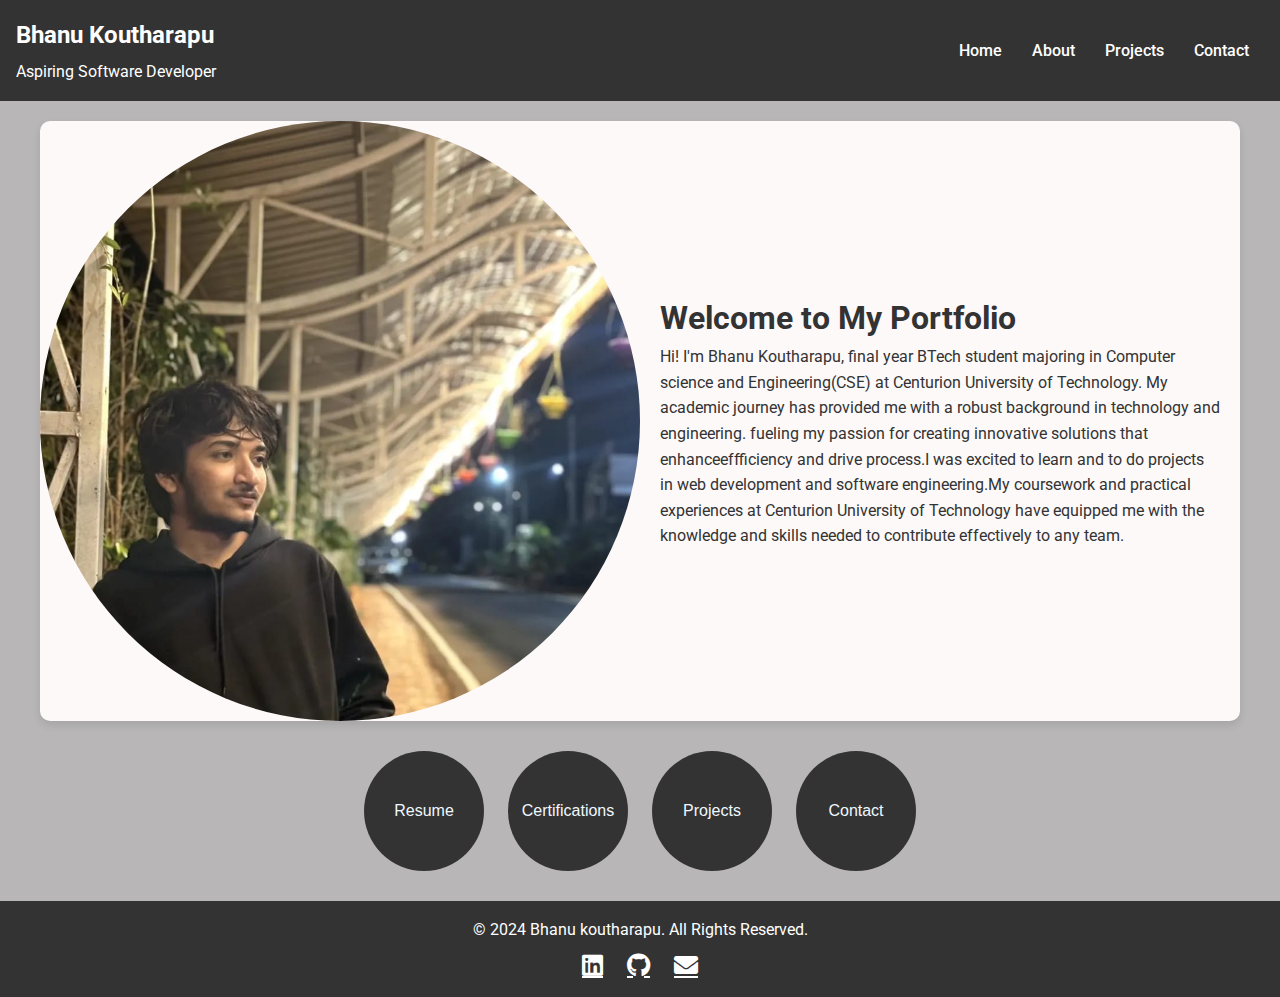
<file: index.html>
<!DOCTYPE html>
<html lang="en">
<head>
    <meta charset="UTF-8">
    <meta name="viewport" content="width=device-width, initial-scale=1.0">
    <title>Bhanu's Portfolio</title>
    <link rel="stylesheet" href="home.css">
    <link href="https://fonts.googleapis.com/css2?family=Roboto:wght@300;400;500;700&display=swap" rel="stylesheet">
    <link rel="stylesheet" href="https://cdnjs.cloudflare.com/ajax/libs/font-awesome/5.15.3/css/all.min.css">
</head>
<body>
    <header class="header">
        <div class="branding">
            <h1>Bhanu Koutharapu</h1>
            <p>Aspiring Software Developer </p>
        </div>
        <nav class="navbar">
            <ul>
                <li><a href="index.html">Home</a></li>
                <li><a href="about.html">About</a></li>
                <li><a href="projects.html">Projects</a></li>
                <li><a href="contact.html">Contact</a></li>
            </ul>
        </nav>
    </header>

    <div class="content">
        <div class="image-text">
            <img src="profile3.jpg" alt="Portfolio Image" class="portfolio-image">
            <div class="text-content">
                <h1>Welcome to My Portfolio</h1>
                <p>Hi! I'm Bhanu Koutharapu, final year BTech student majoring in Computer science and Engineering(CSE) at Centurion University of Technology. My academic journey has provided me with a robust background in technology and engineering. fueling my passion for creating innovative solutions that enhanceeffficiency and drive process.I was excited to learn and to do projects in web development and software engineering.My coursework and practical experiences at Centurion University of Technology have equipped me with the knowledge and skills needed to contribute effectively to any team.</p>
            </div>
        </div>
        <div class="buttons-section">
           <!-- <button href="resume.html" class="btn">Resume</button> -->
           <button class="btn"><a href="resume.html" style ="color: aliceblue; text-decoration: solid;">Resume</a></button> 
            <button class="btn"><a href="certifications.html" style ="color: aliceblue; text-decoration: solid;">Certifications</a></button>
            <button class="btn"><a href="projects.html" style="color: aliceblue; text-decoration: solid;">Projects</a></button>
            <button class="btn"><a href="contact.html" style ="color: aliceblue; text-decoration: seashell;">Contact</a></button>
        </div>
    </div>

    <footer>
        <p>&copy; 2024 Bhanu koutharapu. All Rights Reserved.</p>
        <div class="social-links">
            <a href="https://www.linkedin.com/in/prakash-koutharapu-4509482b9/" target="_blank" class="fab fa-linkedin"></a>
            <a href="https://github.com/prakash2204A" target="_blank" class="fab fa-github"></a>
            <a href="mailto:prakashkoutharapu22@gmail.com" class="fas fa-envelope"></a>
        </div>
    </footer>
</body>
</html>
</file>
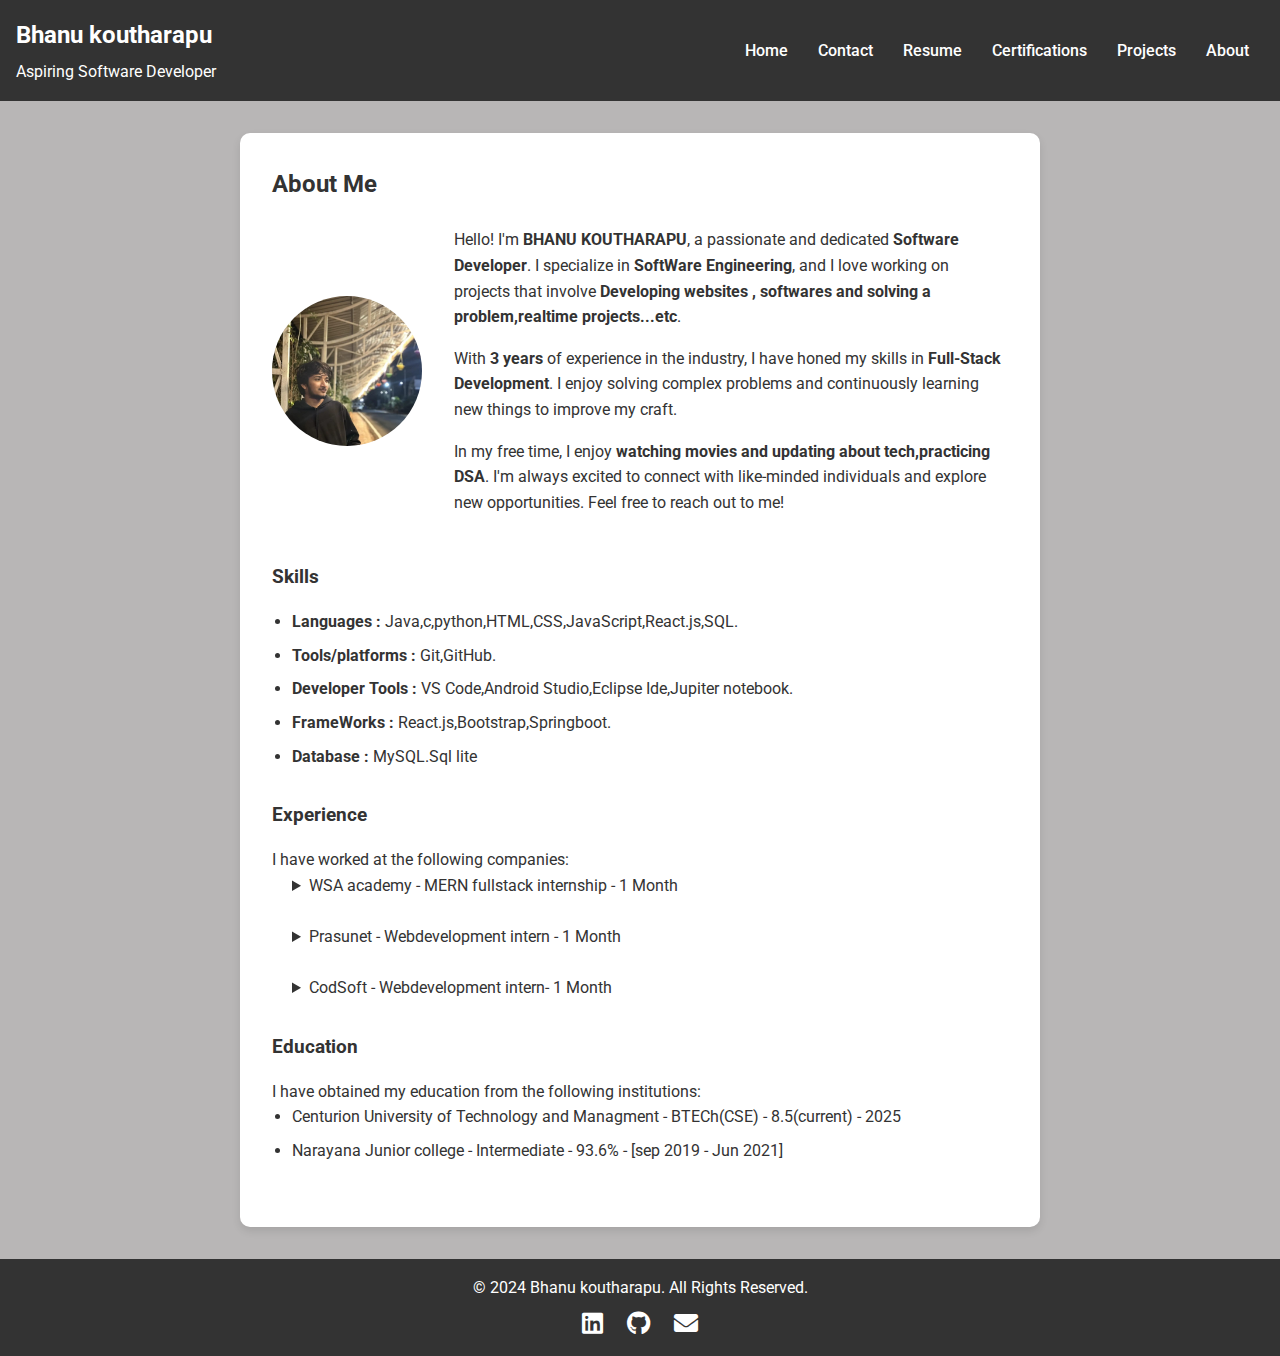
<file: about.html>
<!DOCTYPE html>
<html lang="en">
<head>
    <meta charset="UTF-8">
    <meta name="viewport" content="width=device-width, initial-scale=1.0">
    <title>About Me</title>
    <link rel="stylesheet" href="about.css">
    <link href="https://fonts.googleapis.com/css2?family=Roboto:wght@300;400;500;700&display=swap" rel="stylesheet">
    <link rel="stylesheet" href="https://cdnjs.cloudflare.com/ajax/libs/font-awesome/5.15.3/css/all.min.css">
</head>
<body>
    <header class="header">
        <div class="branding">
            <h1>Bhanu koutharapu</h1>
            <p>Aspiring Software Developer</p>
        </div>
        <nav class="navbar">
            <ul>
                <li><a href="index.html">Home</a></li>
                <li><a href="contact.html">Contact</a></li>
                <li><a href="resume.html">Resume</a></li>
                <li><a href="certifications.html">Certifications</a></li>
                <li><a href="projects.html">Projects</a></li>
                <li><a href="about.html">About</a></li>
            </ul>
        </nav>
    </header>

    <div class="content">
        <h2>About Me</h2>
        <div class="about-section">
            <img src="profile3.jpg" alt="Your Name" class="about-photo">
            <div class="about-text">
                <p>Hello! I'm <strong>BHANU KOUTHARAPU</strong>, a passionate and dedicated <strong>Software Developer</strong>. I specialize in <strong>SoftWare Engineering</strong>, and I love working on projects that involve <strong>Developing websites , softwares and solving a problem,realtime projects...etc</strong>.</p>
                <p>With <strong>3 years</strong> of experience in the industry, I have honed my skills in <strong>Full-Stack Development</strong>. I enjoy solving complex problems and continuously learning new things to improve my craft.</p>
                <p>In my free time, I enjoy <strong>watching movies and updating about tech,practicing DSA</strong>. I'm always excited to connect with like-minded individuals and explore new opportunities. Feel free to reach out to me!</p>
            </div>
        </div>

        <div class="details-section">
            <h3>Skills</h3>
            <ul>
                <li><strong>Languages  :</strong>   Java,c,python,HTML,CSS,JavaScript,React.js,SQL.</li>
                <li><strong>Tools/platforms :</strong>  Git,GitHub.</li>
                <li><Strong>Developer Tools :</Strong> VS Code,Android Studio,Eclipse Ide,Jupiter notebook.</li>
                <li><strong>FrameWorks :</strong> React.js,Bootstrap,Springboot.</li>
                <li><strong>Database : </strong> MySQL.Sql lite</li>
            </ul>

            <h3>Experience</h3>
            <p>I have worked at the following companies:</p>
            <ul>
                <details>
                    <summary>
                        WSA academy - MERN fullstack internship - 1 Month
                    </summary>
                    <br>
                    <P>Lorem ipsum dolor sit amet, consectetur adipisicing elit. Blanditiis accusamus laudantium eligendi neque, architecto facilis numquam necessitatibus quod deserunt? Alias, autem saepe sint eaque expedita odit earum eos odio minus?</P>
                </details>
                <br>
                <details>
                    <br>
                    <summary>Prasunet - Webdevelopment intern - 1 Month</summary>
                    <p>Lorem ipsum dolor sit amet consectetur adipisicing elit. Animi, facere hic. Ducimus perferendis laborum dolore ullam saepe deleniti. Enim asperiores ipsum dolorem sunt error! Iusto sit quas minima quia deleniti.</p>
                </details>
                <br>
                <details>
                    <br>
                    <summary>
                        CodSoft - Webdevelopment intern- 1 Month
                    </summary>
                    <p>Lorem ipsum dolor sit, amet consectetur adipisicing elit. Ipsum maiores officiis soluta delectus mollitia reprehenderit, at cum laudantium obcaecati amet! Deserunt ullam quam veritatis nisi corporis distinctio totam! Est, at?</p>
                </details>
                
            </ul>

            <h3>Education</h3>
            <p>I have obtained my education from the following institutions:</p>
            <ul>
                <li>Centurion University of Technology and Managment - BTECh(CSE) - 8.5(current) - 2025</li>
                <li>Narayana Junior college - Intermediate - 93.6% - [sep 2019 - Jun 2021]</li>
            </ul>
        </div>
    </div>

    <footer>
        <p>&copy; 2024 Bhanu koutharapu. All Rights Reserved.</p>
        <div class="social-links">
            <a href="https://www.linkedin.com/in/prakash-koutharapu-4509482b9/" target="_blank" class="fab fa-linkedin"></a>
            <a href="https://github.com/prakash2204A" target="_blank" class="fab fa-github"></a>
            <a href="mailto:prakashkoutharapu22@gmail.com" class="fas fa-envelope"></a>
        </div>
    </footer>
</body>
</html>
</file>
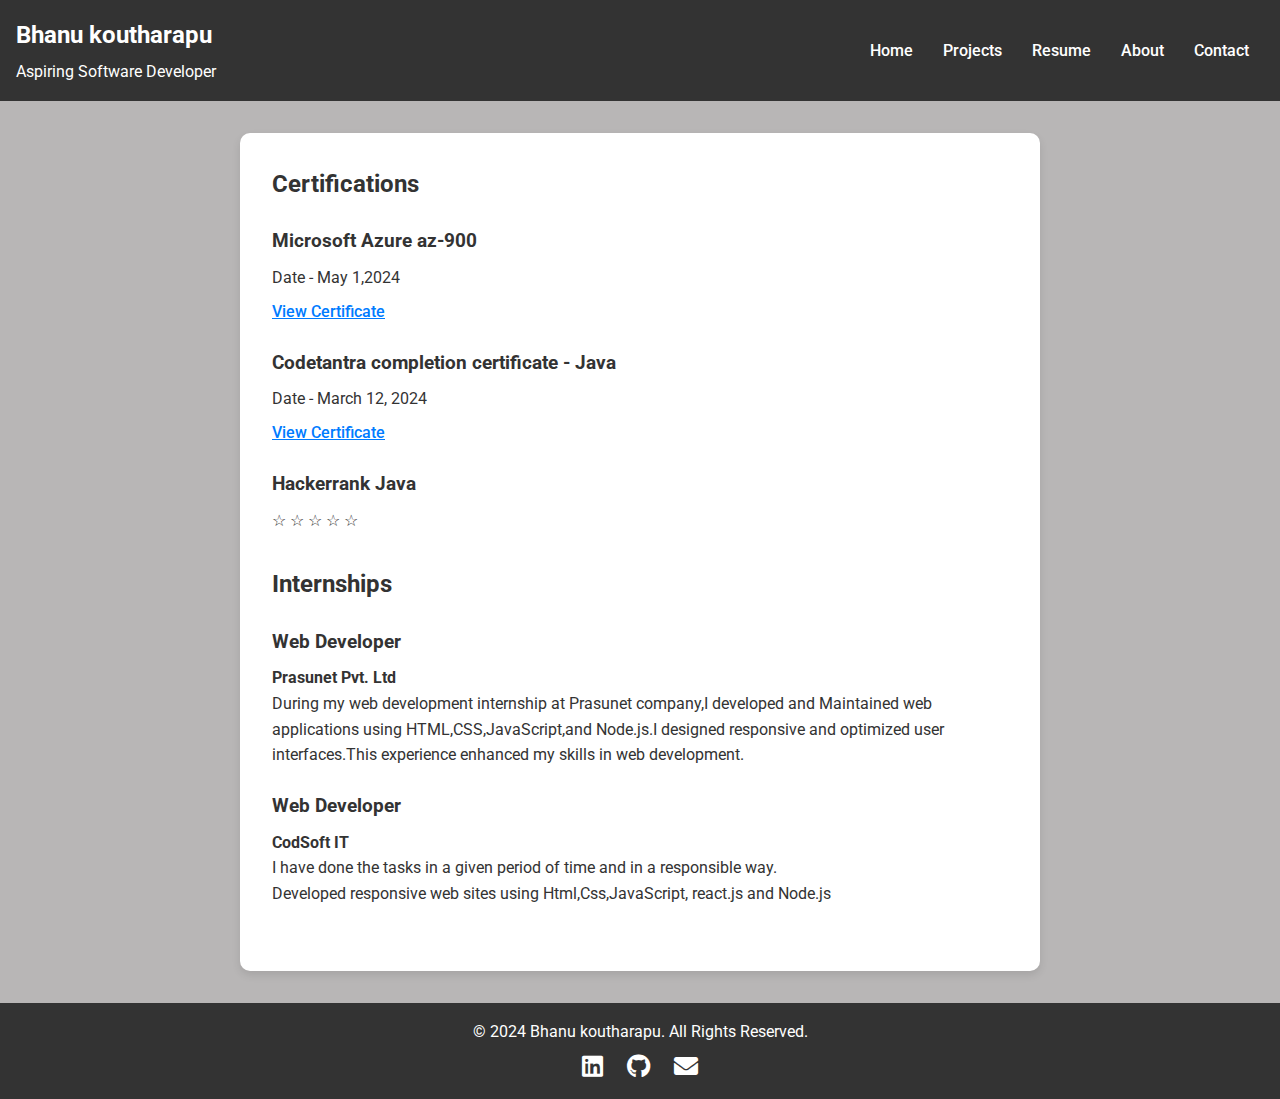
<file: certifications.html>
<!DOCTYPE html>
<html lang="en">
<head>
    <meta charset="UTF-8">
    <meta name="viewport" content="width=device-width, initial-scale=1.0">
    <title>Certifications and Experience</title>
    <link rel="stylesheet" href="certifications.css">
    <link href="https://fonts.googleapis.com/css2?family=Roboto:wght@300;400;500;700&display=swap" rel="stylesheet">
    <link rel="stylesheet" href="https://cdnjs.cloudflare.com/ajax/libs/font-awesome/5.15.3/css/all.min.css">
</head>
<body>
    <header class="header">
        <div class="branding">
            <h1>Bhanu koutharapu</h1>
            <p>Aspiring Software Developer</p>
        </div>
        <nav class="navbar">
            <ul>
                <li><a href="index.html">Home</a></li>
                <li><a href="projects.html">Projects</a></li>
                <li><a href="resume.html">Resume</a></li>
                <li><a href="about.html">About</a></li>
                <li><a href="contact.html">Contact</a></li>
            </ul>
        </nav>
    </header>

    <div class="content">
        <h2>Certifications</h2>
        <div class="certifications">
            <div class="certification">
                <h3>Microsoft Azure az-900 </h3>
                <p>Date - May 1,2024</p>
                <a href="microsoftazure.pdf" target="_blank" class="document-link">View Certificate</a>
            </div>
            <div class="certification">
                <h3>Codetantra completion certificate - Java</h3>
                <p>Date - March 12, 2024</p>
                <a href="codetantra.pdf" target="_blank" class="document-link">View Certificate</a>
            </div>
            <div class="certification">
                <h3>Hackerrank Java</h3>
                <p>&#9734 &#9734 &#9734 &#9734 &#9734</p>
            
            </div>
            <!-- Add more certifications as needed -->
        </div>

        <h2>Internships</h2>
        <div class="experience">
            <div class="job">
                <h3>Web Developer </h3>
                <p Style="font-weight: bold;">Prasunet Pvt. Ltd</p>
                <p>During my web development internship at Prasunet company,I developed and Maintained web applications using HTML,CSS,JavaScript,and Node.js.I designed responsive and optimized user interfaces.This experience enhanced my skills in web development.</p>
            </div>
            <div class="job">
                <h3>Web Developer</h3>
                <p style ="font-weight: bold;">CodSoft IT </p>
                <p>I have done the tasks in a given period of time and in a responsible way.</p>
                <p>Developed responsive web sites using Html,Css,JavaScript, react.js and Node.js</p>
            </div>
            <!-- Add more job experiences as needed -->
        </div>
    </div>

    <footer>
        <p>&copy; 2024 Bhanu koutharapu. All Rights Reserved.</p>
        <div class="social-links">
            <a href="https://www.linkedin.com/in/prakash-koutharapu-4509482b9/" target="_blank" class="fab fa-linkedin"></a>
            <a href="https://github.com/prakash2204A" target="_blank" class="fab fa-github"></a>
            <a href="mailto:prakashkoutharapu22@gmail.com" class="fas fa-envelope"></a>
        </div>
    </footer>
</body>
</html>
</file>
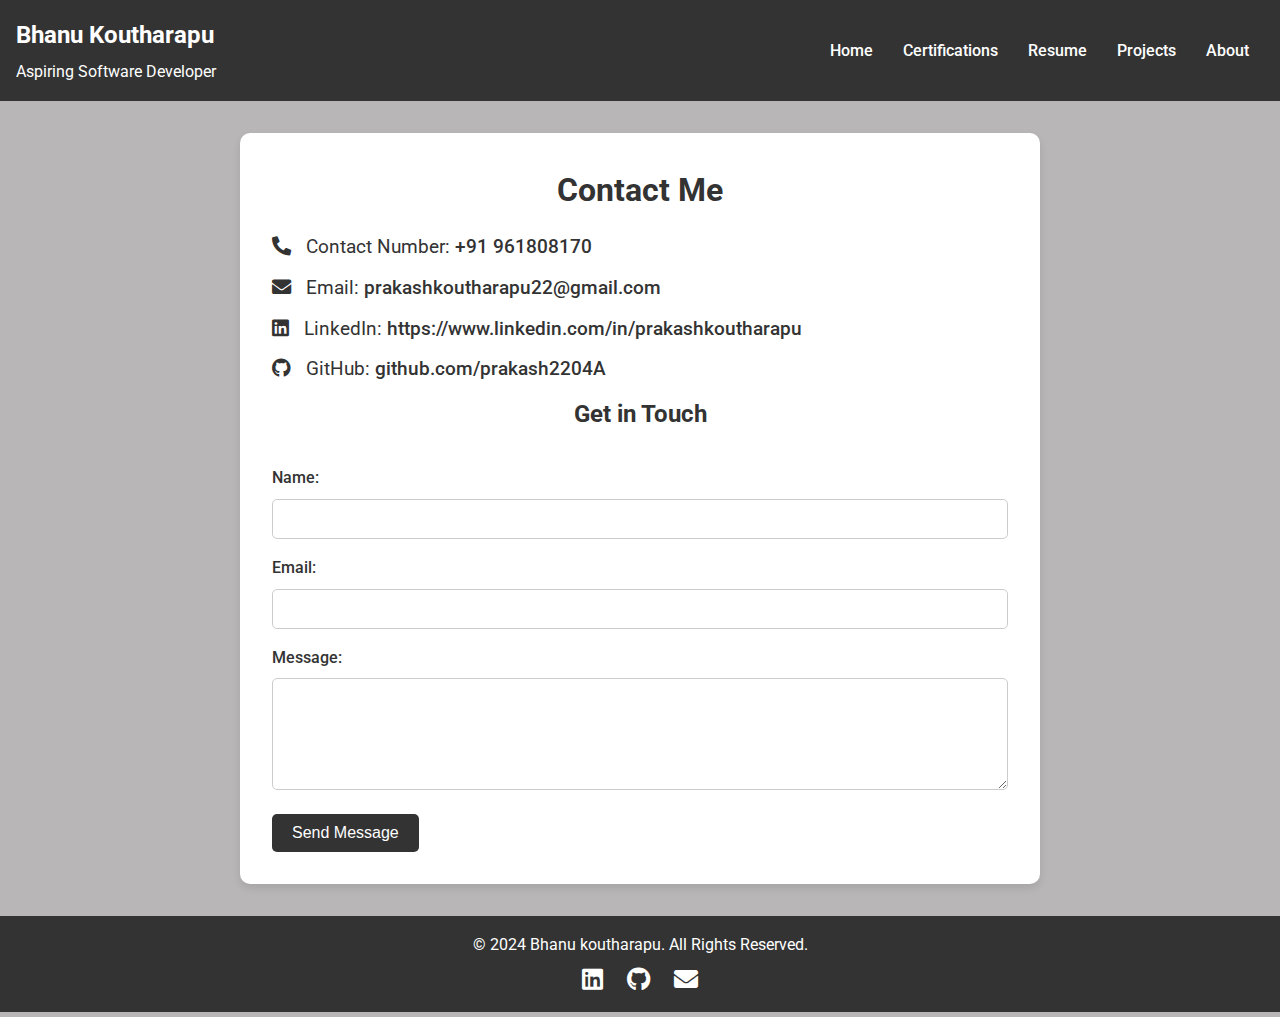
<file: contact.html>
<!DOCTYPE html>
<html lang="en">
<head>
    <meta charset="UTF-8">
    <meta name="viewport" content="width=device-width, initial-scale=1.0">
    <title>Contact</title>
    <link rel="stylesheet" href="contact.css">
    <link href="https://fonts.googleapis.com/css2?family=Roboto:wght@300;400;500;700&display=swap" rel="stylesheet">
    <link rel="stylesheet" href="https://cdnjs.cloudflare.com/ajax/libs/font-awesome/5.15.3/css/all.min.css">
</head>
<body>
    <header class="header">
        <div class="branding">
            <h1>Bhanu Koutharapu</h1>
            <p>Aspiring Software Developer </p>
        </div>
        <nav class="navbar">
            <ul>
                <li><a href="index.html">Home</a></li>
                <li><a href="certifications.html">Certifications</a></li>
                <li><a href="resume.html">Resume</a></li>
                <li><a href="projects.html">Projects</a></li>
                <li><a href="about.html">About</a></li>
            </ul>
        </nav>
    </header>

    <div class="contact-content">
        <h1>Contact Me</h1>
        <div class="contact-info">
            <p><i class="fas fa-phone-alt"></i> Contact Number: <a href="tel:+91 9618081710">+91 961808170</a></p>
            <p><i class="fas fa-envelope"></i> Email: <a href="mailto:prakashkoutharapu22@gmail.com">prakashkoutharapu22@gmail.com</a></p>
            <p><i class="fab fa-linkedin"></i> LinkedIn: <a href="https://www.linkedin.com/in/prakash-koutharapu-4509482b9/" target="_blank">https://www.linkedin.com/in/prakashkoutharapu</a></p>
            <p><i class="fab fa-github"></i> GitHub: <a href="https://github.com/prakash2204A" target="_blank">github.com/prakash2204A</a></p>
        </div>

        <h2>Get in Touch</h2>
        <form action="https://formspree.io/f/xqazzqkz" method="post" class="contact-form">
            <div class="form-group">
                <label for="name">Name:</label>
                <input type="text" id="name" name="name" required>
            </div>
            <div class="form-group">
                <label for="email">Email:</label>
                <input type="email" id="email" name="email" required>
            </div>
            <div class="form-group">
                <label for="message">Message:</label>
                <textarea id="message" name="message" rows="5" required></textarea>
            </div>
            <button type="submit" class="btn">Send Message</button>
        </form>
    </div>

    <footer>
        <p>&copy; 2024 Bhanu koutharapu. All Rights Reserved.</p>
        <div class="social-links">
            <a href="https://www.linkedin.com/in/prakash-koutharapu-4509482b9/" target="_blank" class="fab fa-linkedin"></a>
            <a href="https://github.com/prakash2204A" target="_blank" class="fab fa-github"></a>
            <a href="mailto:prakashkoutharapu22@gmail.com" class="fas fa-envelope"></a>
        </div>
    </footer>
    <script>
        function handleSubmit(event) {
            event.preventDefault();
            const form = event.target;
            const formData = new FormData(form);
            fetch(form.action, {
                method: form.method,
                body: formData,
                headers: {
                    'Accept': 'application/json'
                }
            }).then(response => {
                if (response.ok) {
                    window.location.href = 'thank-you.html';
                } else {
                    alert('There was a problem with your submission. Please try again.');
                }
            }).catch(error => {
                console.error('Error:', error);
                alert('There was a problem with your submission. Please try again.');
            });
        }
    </script>

    
</body>
</html>
</file>
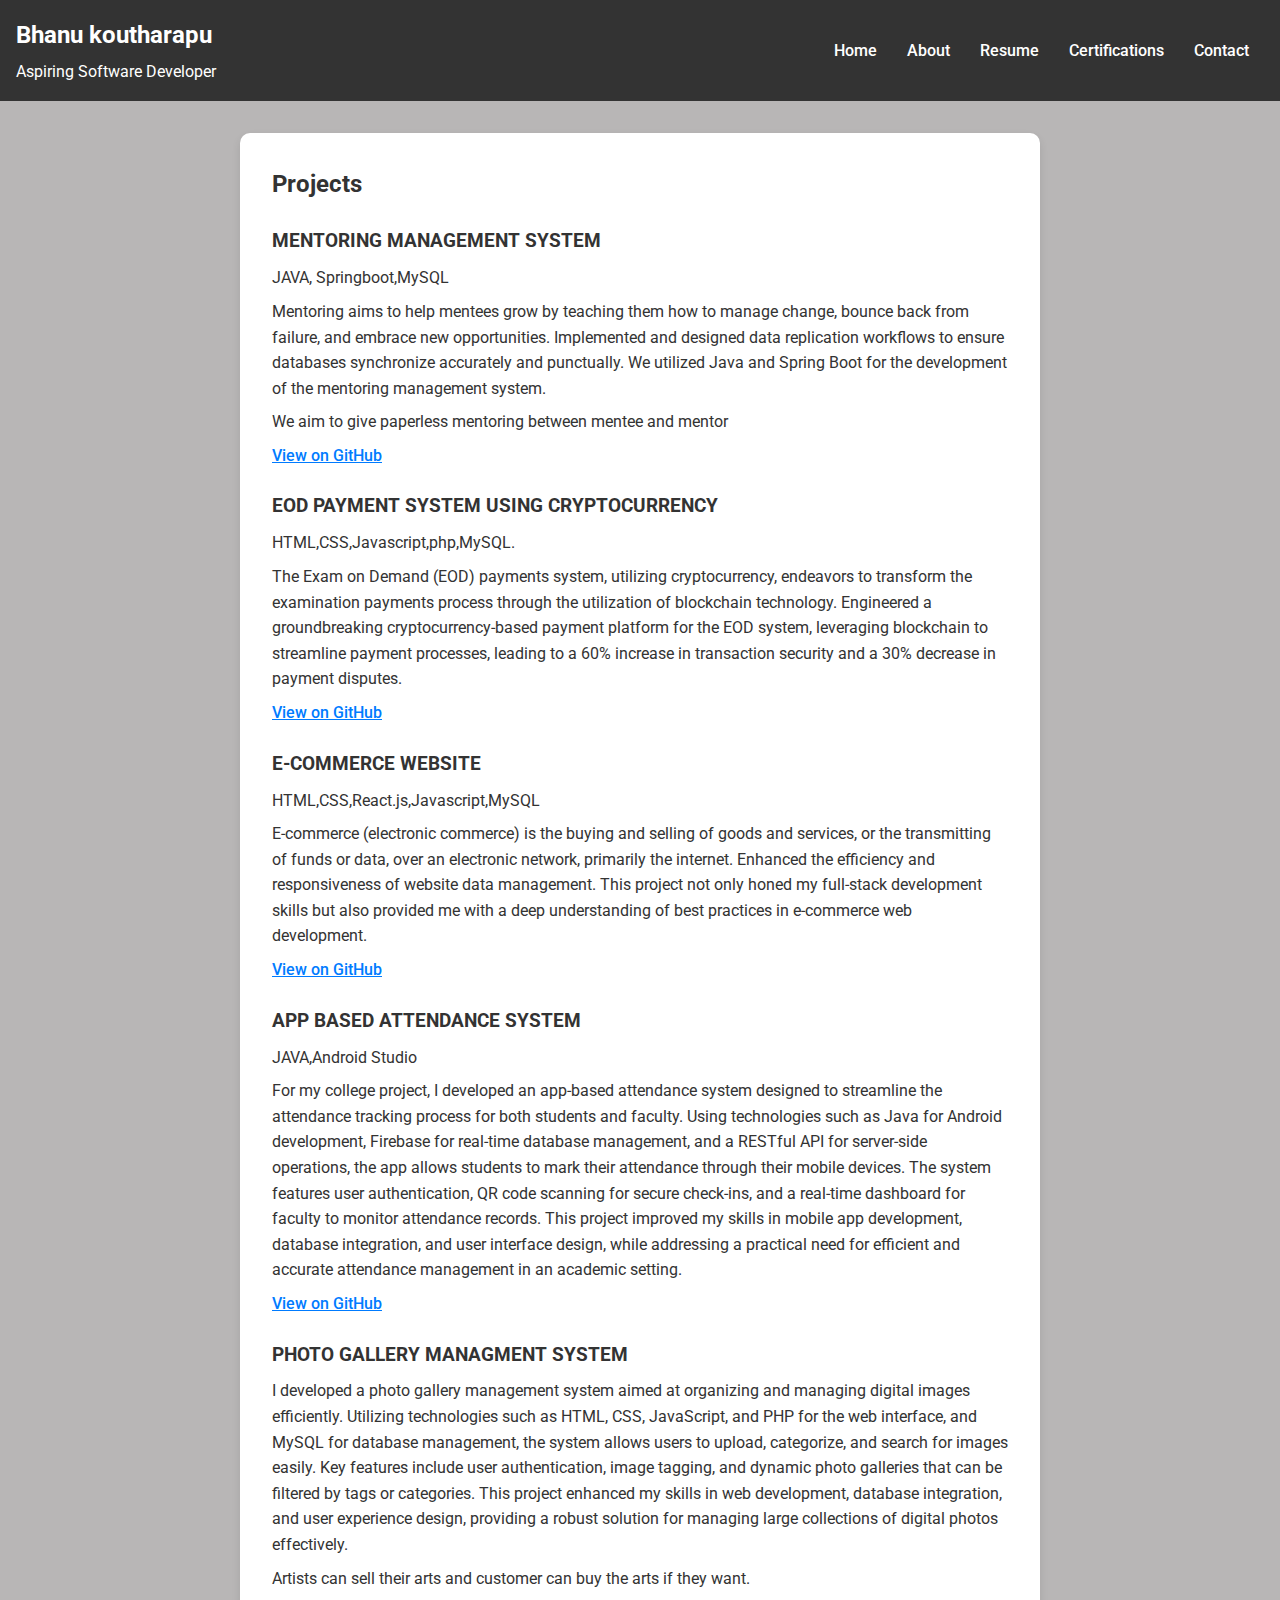
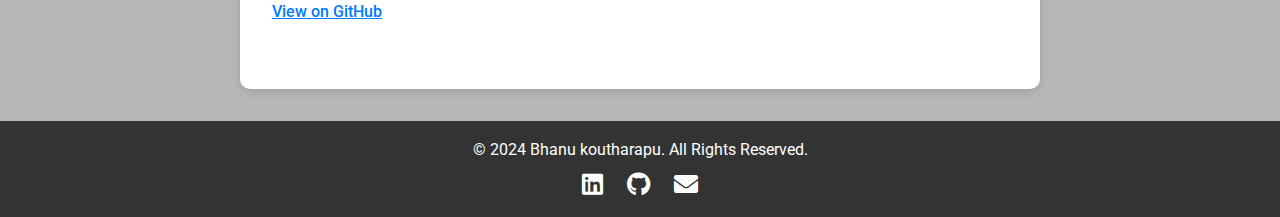
<file: projects.html>
<!DOCTYPE html>
<html lang="en">
<head>
    <meta charset="UTF-8">
    <meta name="viewport" content="width=device-width, initial-scale=1.0">
    <title>Projects</title>
    <link rel="stylesheet" href="projects.css">
    <link href="https://fonts.googleapis.com/css2?family=Roboto:wght@300;400;500;700&display=swap" rel="stylesheet">
    <link rel="stylesheet" href="https://cdnjs.cloudflare.com/ajax/libs/font-awesome/5.15.3/css/all.min.css">
</head>
<body>
    <header class="header">
        <div class="branding">
            <h1>Bhanu koutharapu</h1>
            <p>Aspiring Software Developer</p>
        </div>
        <nav class="navbar">
            <ul>
                <li><a href="index.html">Home</a></li>
                <li><a href="about.html">About</a></li>
                <li><a href="resume.html">Resume</a></li>
                <li><a href="certifications.html">Certifications</a></li>
                <li><a href="contact.html">Contact</a></li>
                
            </ul>
        </nav>
    </header>

    <div class="content">
        <h2>Projects</h2>
        <div class="projects">
            <div class="project">
                <h3>MENTORING MANAGEMENT SYSTEM</h3>
                <P>JAVA, Springboot,MySQL</P>
                <p>Mentoring aims to help mentees grow by teaching them how to manage change, bounce back from failure, and embrace 
                    new opportunities.
                     Implemented and designed data replication workflows to ensure databases synchronize accurately and punctually.
                     We utilized Java and Spring Boot for the development of the mentoring management system.</p>
                     <p>We aim to give paperless mentoring between mentee and mentor</p>
                <a href="https://github.com/prakash2204A/mentoring-managment" target="_blank" class="project-link">View on GitHub</a>
               
            </div>
            <div class="project">
                <h3>EOD PAYMENT SYSTEM USING CRYPTOCURRENCY</h3>
                <P>HTML,CSS,Javascript,php,MySQL.</P>
                <p>The Exam on Demand (EOD) payments system, utilizing cryptocurrency, endeavors to transform the examination payments process 
                    through the utilization of blockchain technology.
                    Engineered a groundbreaking cryptocurrency-based payment platform for the EOD system, leveraging blockchain to streamline 
                    payment processes, leading to a 60% increase in transaction security and a 30% decrease in payment disputes.
                    </p>
                <a href=" https://github.com/prakash2204A/crypto-payment-system" target="_blank" class="project-link">View on GitHub</a>
                
            </div>
            <!-- Add more projects as needed -->
            <div class="project">
                <h3>E-COMMERCE WEBSITE</h3>
                <p>HTML,CSS,React.js,Javascript,MySQL</p>
                <p> E-commerce (electronic commerce) is the buying and selling of goods and services, or the transmitting of funds or data, over 
                    an electronic network, primarily the internet.
                    Enhanced the efficiency and responsiveness of website data management. This project not only honed my full-stack development skills but also provided me with a deep understanding of best practices in e-commerce web development.
                    </p>
                <a href="https://github.com/prakash2204A/awp-project" target="_blank" class="project-link">View on GitHub</a>
                <a href="https://yourprojectdemo.com" target="_blank" class="project-link"></a>
            </div>
            <div class="project">
                <h3>APP BASED ATTENDANCE SYSTEM</h3>
                <p>JAVA,Android Studio</p>
                <p>
                    For my college project, I developed an app-based attendance system designed to streamline the attendance tracking process for both students and faculty. Using technologies such as Java for Android development, Firebase for real-time database management, and a RESTful API for server-side operations, the app allows students to mark their attendance through their mobile devices. The system features user authentication, QR code scanning for secure check-ins, and a real-time dashboard for faculty to monitor attendance records. This project improved my skills in mobile app development, database integration, and user interface design, while addressing a practical need for efficient and accurate attendance management in an academic setting.</p>
                <a href="https://github.com/prakash2204A/app-based-attendence" target="_blank" class="project-link">View on GitHub</a>
                <a href="https://yourprojectdemo.com" target="_blank" class="project-link"></a>
            </div>
            <div class="project">
                <h3>PHOTO GALLERY MANAGMENT SYSTEM</h3>
                <p>I developed a photo gallery management system aimed at organizing and managing digital images efficiently. Utilizing technologies such as HTML, CSS, JavaScript, and PHP for the web interface, and MySQL for database management, the system allows users to upload, categorize, and search for images easily. Key features include user authentication, image tagging, and dynamic photo galleries that can be filtered by tags or categories. This project enhanced my skills in web development, database integration, and user experience design, providing a robust solution for managing large collections of digital photos effectively.
                </p>
                <p>Artists can sell their arts and customer can buy the arts if they want.</p>
                <a href="https://github.com/prakash2204A/photo-gallery-managment" target="_blank" class="project-link">View on GitHub</a>
                <a href="https://yourprojectdemo.com" target="_blank" class="project-link"></a>
            </div>
        </div>
    </div>

    <footer>
        <p>&copy; 2024 Bhanu koutharapu. All Rights Reserved.</p>
        <div class="social-links">
            <a href="https://www.linkedin.com/in/prakash-koutharapu-4509482b9/" target="_blank" class="fab fa-linkedin"></a>
            <a href="https://github.com/prakash2204A" target="_blank" class="fab fa-github"></a>
            <a href="mailto:prakashkoutharapu22@gmail.com" class="fas fa-envelope"></a>
        </div>
    </footer>
</body>
</html>
</file>
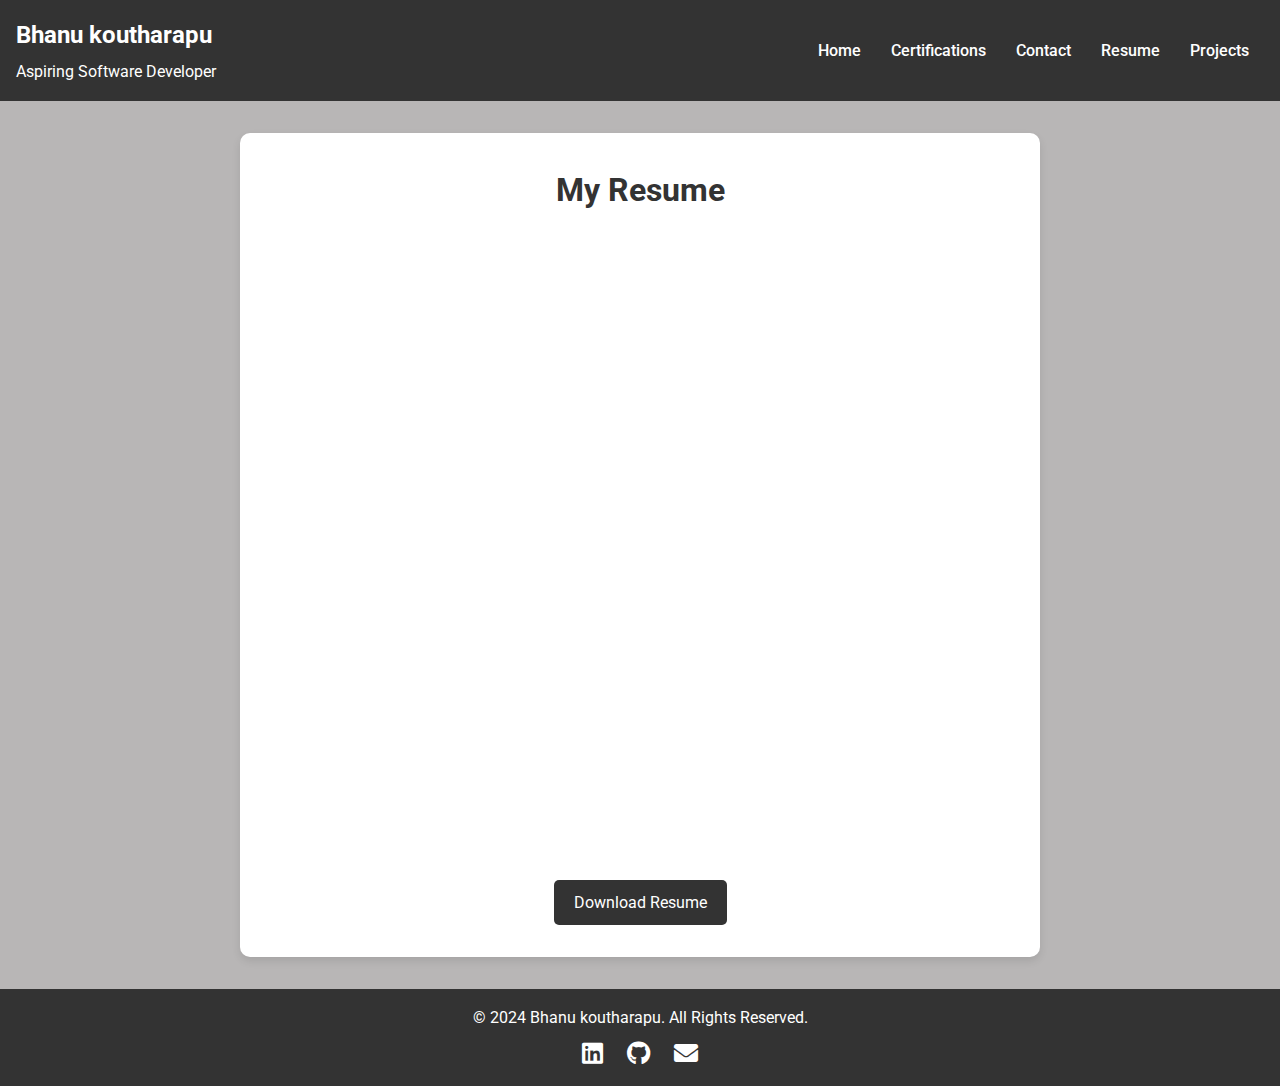
<file: resume.html>
<!DOCTYPE html>
<html lang="en">
<head>
    <meta charset="UTF-8">
    <meta name="viewport" content="width=device-width, initial-scale=1.0">
    <title>Resume</title>
    <link rel="stylesheet" href="resume.css">
    <link href="https://fonts.googleapis.com/css2?family=Roboto:wght@300;400;500;700&display=swap" rel="stylesheet">
    <link rel="stylesheet" href="https://cdnjs.cloudflare.com/ajax/libs/font-awesome/5.15.3/css/all.min.css">
</head>
<body>
    <header class="header">
        <div class="branding">
            <h1>Bhanu koutharapu</h1>
            <p>Aspiring Software Developer</p>
        </div>
        <nav class="navbar">
            <ul>
                <li><a href="index.html">Home</a></li>
                <li><a href="certifications.html">Certifications</a></li>
                <li><a href="contact.html">Contact</a></li>
                <li><a href="resume.html">Resume</a></li>
                <li><a href="projects.html">Projects</a></li>
            </ul>
        </nav>
    </header>

    <div class="resume-content">
        <h1>My Resume</h1>
        <iframe src="resume.pdf" width="100%" height="600px" class="resume-viewer"></iframe>
        <a href="resume.pdf" download="Your_Name_Resume.pdf" class="btn download-btn">Download Resume</a>
    </div>

    <footer>
        <p>&copy; 2024 Bhanu koutharapu. All Rights Reserved.</p>
        <div class="social-links">
            <a href="https://www.linkedin.com/in/prakash-koutharapu-4509482b9/" target="_blank" class="fab fa-linkedin"></a>
            <a href="https://github.com/prakash2204A" target="_blank" class="fab fa-github"></a>
            <a href="mailto:prakashkoutharapu22@gmail.com" class="fas fa-envelope"></a>
        </div>
    </footer>
</body>
</html>
</file>
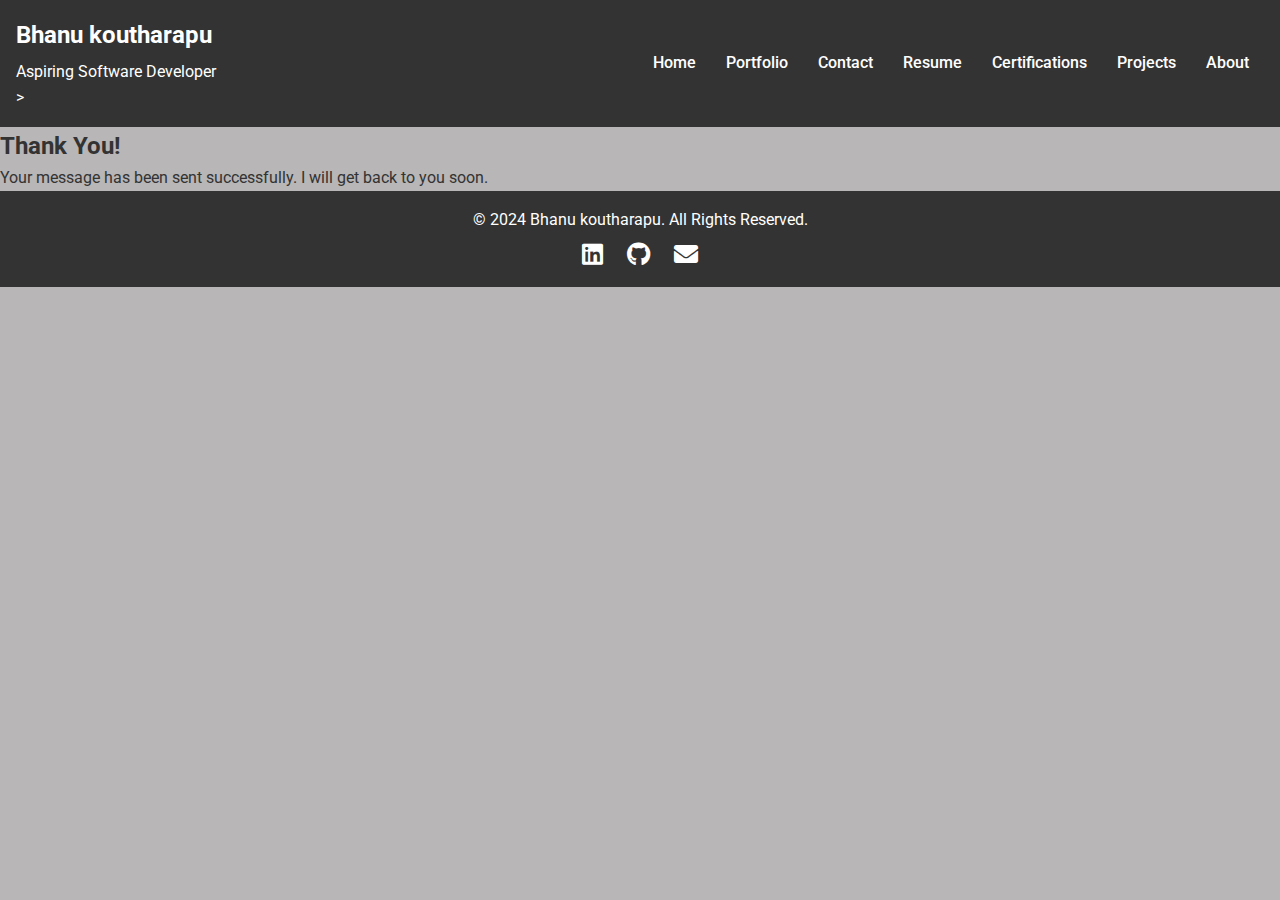
<file: thank-you.html>
<!DOCTYPE html>
<html lang="en">
<head>
    <meta charset="UTF-8">
    <meta name="viewport" content="width=device-width, initial-scale=1.0">
    <title>Thank You</title>
    <link rel="stylesheet" href="contact.css">
    <link href="https://fonts.googleapis.com/css2?family=Roboto:wght@300;400;500;700&display=swap" rel="stylesheet">
    <link rel="stylesheet" href="https://cdnjs.cloudflare.com/ajax/libs/font-awesome/5.15.3/css/all.min.css">
</head>
<body>
    <header class="header">
        <div class="branding">
            <h1>Bhanu koutharapu</h1>
            <p>Aspiring Software Developer</p>>
        </div>
        <nav class="navbar">
            <ul>
                <li><a href="index.html">Home</a></li>
                <li><a href="portfolio.html">Portfolio</a></li>
                <li><a href="contact.html">Contact</a></li>
                <li><a href="resume.html">Resume</a></li>
                <li><a href="certifications.html">Certifications</a></li>
                <li><a href="projects.html">Projects</a></li>
                <li><a href="about.html">About</a></li>
            </ul>
        </nav>
    </header>

    <div class="content">
        <h2>Thank You!</h2>
        <p>Your message has been sent successfully. I will get back to you soon.</p>
    </div>

    <footer>
        <p>&copy; 2024 Bhanu koutharapu. All Rights Reserved.</p>
        <div class="social-links">
            <a href="https://www.linkedin.com/in/prakash-koutharapu-4509482b9/" target="_blank" class="fab fa-linkedin"></a>
            <a href="https://github.com/prakash2204A" target="_blank" class="fab fa-github"></a>
            <a href="mailto:prakashkoutharapu22@gmail.com" class="fas fa-envelope"></a>
    </footer>
</body>
</html>
</file>
<file: home.css>
/* Import Google Fonts */
@import url('https://fonts.googleapis.com/css2?family=Roboto:wght@300;400;500;700&display=swap');

/* Global Styles */
* {
    margin: 0;
    padding: 0;
    box-sizing: border-box;
}

body {
    font-family: 'Roboto', sans-serif;
    line-height: 1.6;
    color: #333;
    background-color: #88858599;
}

/* Header Styles */
.header {
    display: flex;
    align-items: center;
    justify-content: space-between;
    padding: 1rem;
    background-color: #333;
    color: #fff;
}

.branding {
    display: flex;
    flex-direction: column;
    align-items: flex-start;
}

.branding h1 {
    margin-bottom: 5px;
    font-size: 1.5rem;
}

.branding p {
    margin: 0;
    font-size: 1rem;
}

/* Navbar Styles */
.navbar {
    background-color: #333;
}

.navbar ul {
    list-style: none;
    display: flex;
    margin: 0;
}

.navbar ul li {
    margin: 0 15px;
}

.navbar ul li a {
    color: #fff;
    text-decoration: none;
    font-weight: 500;
    transition: color 0.3s;
}

.navbar ul li a:hover {
    color: #efcb86;
}

/* Content Styles */
.content {
    display: flex;
    justify-content: center;
    align-items: center;
    flex-direction: column; /* Adjusted to column for vertical alignment */
    padding: 20px;
}

.image-text {
    display: flex;
    align-items: center;
    max-width: 1200px;
    background-color: #fdf9f9;
    border-radius: 10px;
    box-shadow: 0 4px 8px rgba(0, 0, 0, 0.1);
    overflow: hidden; /* Ensure image doesn't overflow */
}

.portfolio-image {
    width: 50%; /* Adjust image width as needed */
    height: auto;
    object-fit: cover; /* Ensure the image covers the container */
    border-radius: 50%; /* Make the image circular */
}

.text-content {
    flex: 1; /* Take remaining space */
    padding: 20px;
}

/* Buttons Section Styles */
.buttons-section {
    text-align: center;
    margin-top: 20px; /* Adjust top margin to create space */
}

.btn {
    background-color: #333;
    color: #fff;
    border: none;
    width: 120px;
    height: 120px;
    border-radius: 50%;
    margin: 10px;
    font-size: 1rem;
    cursor: pointer;
    transition: background-color 0.3s, transform 0.3s;
}

.btn:hover {
    background-color: #7d7b75;
    
    transform: scale(1.1);
}

/* Footer Styles */
footer {
    background-color: #333;
    color: #fff;
    text-align: center;
    padding: 1rem;
    position: relative;
    bottom: 0;
    width: 100%;
}

.social-links {
    margin-top: 10px;
}

.social-links a {
    color: #fff;
    margin: 0 10px;
    font-size: 1.5rem;
    transition: color 0.3s;
}

.social-links a:hover {
    color: #e5b762;
}

/* Responsive Styles */
@media (max-width: 768px) {
    .header {
        flex-direction: column;
        align-items: center;
        text-align: center;
    }
    
    .navbar ul {
        flex-direction: column;
    }

    .content {
        padding: 10px;
    }
    
    .image-text {
        flex-direction: column;
        text-align: center;
    }

    .portfolio-image {
        width: 100%; /* Full width on smaller screens */
    }

    .buttons-section {
        margin-top: 20px; /* Adjust margin for smaller screens */
    }

    .btn {
        width: 100px;
        height: 100px;
        font-size: 0.9rem;
    }
}

@media (max-width: 480px) {
    .navbar ul li {
        display: block;
        margin: 10px 0;
    }

    .navbar ul li a {
        font-size: 1.2rem;
    }

    .text-content h1 {
        font-size: 1.5rem;
    }

    .text-content p {
        font-size: 1rem;
    }

    .btn {
        width: 80px;
        height: 80px;
        font-size: 0.8rem;
    }
}
</file>
<file: about.css>
/* Import Google Fonts */
@import url('https://fonts.googleapis.com/css2?family=Roboto:wght@300;400;500;700&display=swap');

/* Global Styles */
* {
    margin: 0;
    padding: 0;
    box-sizing: border-box;
}

body {
    font-family: 'Roboto', sans-serif;
    line-height: 1.6;
    color: #333;
    background-color: #88858599;
}

a {
    color: inherit;
    text-decoration: none;
    transition: color 0.3s;
}

a:hover {
    color: #ffa500;
}

/* Header Styles */
.header {
    display: flex;
    align-items: center;
    justify-content: space-between;
    padding: 1rem;
    background-color: #333;
    color: #fff;
}

.branding {
    display: flex;
    flex-direction: column;
    align-items: flex-start;
}

.branding h1 {
    margin-bottom: 5px;
    font-size: 1.5rem;
}

.branding p {
    margin: 0;
    font-size: 1rem;
}

/* Navbar Styles */
.navbar {
    background-color: #333;
}

.navbar ul {
    list-style: none;
    display: flex;
    margin: 0;
}

.navbar ul li {
    margin: 0 15px;
}

.navbar ul li a {
    color: #fff;
    text-decoration: none;
    font-weight: 500;
    transition: color 0.3s;
}

.navbar ul li a:hover {
    color: #ffa500;
}

/* Content Styles */
.content {
    max-width: 800px;
    margin: 2rem auto;
    padding: 2rem;
    background-color: #fff;
    border-radius: 10px;
    box-shadow: 0 4px 8px rgba(0, 0, 0, 0.1);
    text-align: left;
}

.content h2 {
    margin-bottom: 1.5rem;
}

.about-section {
    display: flex;
    flex-wrap: wrap;
    align-items: center;
}

.about-photo {
    width: 150px;
    height: 150px;
    border-radius: 50%;
    margin-right: 2rem;
    margin-bottom: 1rem;
    object-fit: cover;
}

.about-text {
    flex: 1;
}

.about-text p {
    margin-bottom: 1rem;
}

.details-section {
    margin-top: 2rem;
}

.details-section h3 {
    margin-bottom: 1rem;
}

.details-section ul {
    list-style-type: disc;
    padding-left: 20px;
    margin-bottom: 2rem;
}

.details-section ul li {
    margin-bottom: 0.5rem;
}

/* Footer Styles */
footer {
    background-color: #333;
    color: #fff;
    text-align: center;
    padding: 1rem;
    position: relative;
    bottom: 0;
    width: 100%;
}

.social-links {
    margin-top: 10px;
}

.social-links a {
    color: #fff;
    margin: 0 10px;
    font-size: 1.5rem;
    transition: color 0.3s;
}

.social-links a:hover {
    color: #ffa500;
}

/* Responsive Styles */
@media (max-width: 768px) {
    .header {
        flex-direction: column;
        align-items: center;
        text-align: center;
    }
    
    .navbar ul {
        flex-direction: column;
    }

    .content {
        margin: 1rem;
        padding: 1rem;
    }

    .about-section {
        flex-direction: column;
        text-align: center;
    }

    .about-photo {
        margin-right: 0;
        margin-bottom: 1rem;
    }

    .about-text {
        flex: none;
    }

    .details-section {
        text-align: center;
    }
}

@media (max-width: 480px) {
    .navbar ul li {
        display: block;
        margin: 10px 0;
    }

    .navbar ul li a {
        font-size: 1.2rem;
    }
}
</file>
<file: certifications.css>
/* Import Google Fonts */
@import url('https://fonts.googleapis.com/css2?family=Roboto:wght@300;400;500;700&display=swap');

/* Global Styles */
* {
    margin: 0;
    padding: 0;
    box-sizing: border-box;
}

body {
    font-family: 'Roboto', sans-serif;
    line-height: 1.6;
    color: #333;
    background-color: #88858599;
}

a {
    color: inherit;
    text-decoration: none;
    transition: color 0.3s;
}

a:hover {
    color: #ffa500;
}

/* Header Styles */
.header {
    display: flex;
    align-items: center;
    justify-content: space-between;
    padding: 1rem;
    background-color: #333;
    color: #fff;
}

.branding {
    display: flex;
    flex-direction: column;
    align-items: flex-start;
}

.branding h1 {
    margin-bottom: 5px;
    font-size: 1.5rem;
}

.branding p {
    margin: 0;
    font-size: 1rem;
}

/* Navbar Styles */
.navbar {
    background-color: #333;
}

.navbar ul {
    list-style: none;
    display: flex;
    margin: 0;
}

.navbar ul li {
    margin: 0 15px;
}

.navbar ul li a {
    color: #fff;
    text-decoration: none;
    font-weight: 500;
    transition: color 0.3s;
}

.navbar ul li a:hover {
    color: #ffa500;
}

/* Content Styles */
.content {
    max-width: 800px;
    margin: 2rem auto;
    padding: 2rem;
    background-color: #fff;
    border-radius: 10px;
    box-shadow: 0 4px 8px rgba(0, 0, 0, 0.1);
    text-align: left;
}

.content h2 {
    margin-bottom: 1.5rem;
}

.certifications, .experience {
    margin-bottom: 2rem;
}

.certification, .job {
    margin-bottom: 1.5rem;
}

.certification h3, .job h3 {
    margin-bottom: 0.5rem;
}
.document-link {
    color: #007bff;
    text-decoration: underline;
    font-weight: 500;
    margin-top: 0.5rem;
    display: inline-block;
}

.document-link:hover {
    color: #0056b3;
}

/* Footer Styles */
footer {
    background-color: #333;
    color: #fff;
    text-align: center;
    padding: 1rem;
    position: relative;
    bottom: 0;
    width: 100%;
}

.social-links {
    margin-top: 10px;
}

.social-links a {
    color: #fff;
    margin: 0 10px;
    font-size: 1.5rem;
    transition: color 0.3s;
}

.social-links a:hover {
    color: #ffa500;
}

/* Responsive Styles */
@media (max-width: 768px) {
    .header {
        flex-direction: column;
        align-items: center;
        text-align: center;
    }
    
    .navbar ul {
        flex-direction: column;
    }

    .content {
        margin: 1rem;
        padding: 1rem;
    }
}

@media (max-width: 480px) {
    .navbar ul li {
        display: block;
        margin: 10px 0;
    }

    .navbar ul li a {
        font-size: 1.2rem;
    }
}
</file>
<file: contact.css>
/* Import Google Fonts */
@import url('https://fonts.googleapis.com/css2?family=Roboto:wght@300;400;500;700&display=swap');

/* Global Styles */
* {
    margin: 0;
    padding: 0;
    box-sizing: border-box;
}

body {
    font-family: 'Roboto', sans-serif;
    line-height: 1.6;
    color: #333;
    background-color: #88858599;
}

a {
    color: inherit;
    text-decoration: none;
    transition: color 0.3s;
}

a:hover {
    color: #ffa500;
}

/* Header Styles */
.header {
    display: flex;
    align-items: center;
    justify-content: space-between;
    padding: 1rem;
    background-color: #333;
    color: #fff;
}

.branding {
    display: flex;
    flex-direction: column;
    align-items: flex-start;
}

.branding h1 {
    margin-bottom: 5px;
    font-size: 1.5rem;
}

.branding p {
    margin: 0;
    font-size: 1rem;
}

/* Navbar Styles */
.navbar {
    background-color: #333;
}

.navbar ul {
    list-style: none;
    display: flex;
    margin: 0;
}

.navbar ul li {
    margin: 0 15px;
}

.navbar ul li a {
    color: #fff;
    text-decoration: none;
    font-weight: 500;
    transition: color 0.3s;
}

.navbar ul li a:hover {
    color: #ffa500;
}

/* Contact Content Styles */
.contact-content {
    max-width: 800px;
    margin: 2rem auto;
    padding: 2rem;
    background-color: #fff;
    border-radius: 10px;
    box-shadow: 0 4px 8px rgba(0, 0, 0, 0.1);
}

.contact-content h1,
.contact-content h2 {
    text-align: center;
    margin-bottom: 1rem;
}

.contact-info p {
    font-size: 1.2rem;
    margin: 10px 0;
}

.contact-info i {
    margin-right: 10px;
    color: #333;
}

.contact-info a {
    color: #333;
    font-weight: 500;
}

/* Contact Form Styles */
.contact-form {
    margin-top: 2rem;
}

.form-group {
    margin-bottom: 1rem;
}

.form-group label {
    display: block;
    margin-bottom: 0.5rem;
    font-weight: 500;
}

.form-group input,
.form-group textarea {
    width: 100%;
    padding: 10px;
    border: 1px solid #ccc;
    border-radius: 5px;
    font-size: 1rem;
}

.btn {
    display: inline-block;
    background-color: #333;
    color: #fff;
    border: none;
    padding: 10px 20px;
    border-radius: 5px;
    font-size: 1rem;
    cursor: pointer;
    transition: background-color 0.3s, transform 0.3s;
}

.btn:hover {
    background-color: #59de6f;
    color: #333;
    font-weight: bold;
    transform: scale(1.05);
}

/* Footer Styles */
footer {
    background-color: #333;
    color: #fff;
    text-align: center;
    padding: 1rem;
    position: relative;
    bottom: 0;
    width: 100%;
}

.social-links {
    margin-top: 10px;
}

.social-links a {
    color: #fff;
    margin: 0 10px;
    font-size: 1.5rem;
    transition: color 0.3s;
}

.social-links a:hover {
    color: #ffa500;
}

/* Responsive Styles */
@media (max-width: 768px) {
    .header {
        flex-direction: column;
        align-items: center;
        text-align: center;
    }
    
    .navbar ul {
        flex-direction: column;
    }

    .contact-content {
        margin: 1rem;
        padding: 1rem;
    }
}

@media (max-width: 480px) {
    .navbar ul li {
        display: block;
        margin: 10px 0;
    }

    .navbar ul li a {
        font-size: 1.2rem;
    }

    .contact-info p {
        font-size: 1rem;
    }

    .btn {
        font-size: 0.9rem;
    }
}
</file>
<file: projects.css>
/* Import Google Fonts */
@import url('https://fonts.googleapis.com/css2?family=Roboto:wght@300;400;500;700&display=swap');

/* Global Styles */
* {
    margin: 0;
    padding: 0;
    box-sizing: border-box;
}

body {
    font-family: 'Roboto', sans-serif;
    line-height: 1.6;
    color: #333;
    background-color: #88858599;
}

a {
    color: inherit;
    text-decoration: none;
    transition: color 0.3s;
}

a:hover {
    color: #ffa500;
}

/* Header Styles */
.header {
    display: flex;
    align-items: center;
    justify-content: space-between;
    padding: 1rem;
    background-color: #333;
    color: #fff;
}

.branding {
    display: flex;
    flex-direction: column;
    align-items: flex-start;
}

.branding h1 {
    margin-bottom: 5px;
    font-size: 1.5rem;
}

.branding p {
    margin: 0;
    font-size: 1rem;
}

/* Navbar Styles */
.navbar {
    background-color: #333;
}

.navbar ul {
    list-style: none;
    display: flex;
    margin: 0;
}

.navbar ul li {
    margin: 0 15px;
}

.navbar ul li a {
    color: #fff;
    text-decoration: none;
    font-weight: 500;
    transition: color 0.3s;
}

.navbar ul li a:hover {
    color: #ffa500;
}

/* Content Styles */
.content {
    max-width: 800px;
    margin: 2rem auto;
    padding: 2rem;
    background-color: #fff;
    border-radius: 10px;
    box-shadow: 0 4px 8px rgba(0, 0, 0, 0.1);
    text-align: left;
}

.content h2 {
    margin-bottom: 1.5rem;
}

.projects {
    margin-bottom: 2rem;
}

.project {
    margin-bottom: 1.5rem;
}

.project h3 {
    margin-bottom: 0.5rem;
}

.project p {
    margin-bottom: 0.5rem;
}

.project-link {
    color: #007bff;
    text-decoration: underline;
    font-weight: 500;
    margin-right: 10px;
    display: inline-block;
}

.project-link:hover {
    color: #0056b3;
}

/* Footer Styles */
footer {
    background-color: #333;
    color: #fff;
    text-align: center;
    padding: 1rem;
    position: relative;
    bottom: 0;
    width: 100%;
}

.social-links {
    margin-top: 10px;
}

.social-links a {
    color: #fff;
    margin: 0 10px;
    font-size: 1.5rem;
    transition: color 0.3s;
}

.social-links a:hover {
    color: #ffa500;
}

/* Responsive Styles */
@media (max-width: 768px) {
    .header {
        flex-direction: column;
        align-items: center;
        text-align: center;
    }
    
    .navbar ul {
        flex-direction: column;
    }

    .content {
        margin: 1rem;
        padding: 1rem;
    }
}

@media (max-width: 480px) {
    .navbar ul li {
        display: block;
        margin: 10px 0;
    }

    .navbar ul li a {
        font-size: 1.2rem;
    }
}
</file>
<file: resume.css>
/* Import Google Fonts */
@import url('https://fonts.googleapis.com/css2?family=Roboto:wght@300;400;500;700&display=swap');

/* Global Styles */
* {
    margin: 0;
    padding: 0;
    box-sizing: border-box;
}

body {
    font-family: 'Roboto', sans-serif;
    line-height: 1.6;
    color: #333;
    background-color: #88858599;
}

a {
    color: inherit;
    text-decoration: none;
    transition: color 0.3s;
}

a:hover {
    color: #ffa500;
}

/* Header Styles */
.header {
    display: flex;
    align-items: center;
    justify-content: space-between;
    padding: 1rem;
    background-color: #333;
    color: #fff;
}

.branding {
    display: flex;
    flex-direction: column;
    align-items: flex-start;
}

.branding h1 {
    margin-bottom: 5px;
    font-size: 1.5rem;
}

.branding p {
    margin: 0;
    font-size: 1rem;
}

/* Navbar Styles */
.navbar {
    background-color: #333;
}

.navbar ul {
    list-style: none;
    display: flex;
    margin: 0;
}

.navbar ul li {
    margin: 0 15px;
}

.navbar ul li a {
    color: #fff;
    text-decoration: none;
    font-weight: 500;
    transition: color 0.3s;
}

.navbar ul li a:hover {
    color: #ffa500;
}

/* Resume Content Styles */
.resume-content {
    max-width: 800px;
    margin: 2rem auto;
    padding: 2rem;
    background-color: #fff;
    border-radius: 10px;
    box-shadow: 0 4px 8px rgba(0, 0, 0, 0.1);
    text-align: center;
}

.resume-content h1 {
    margin-bottom: 1.5rem;
}

.resume-viewer {
    border: none;
    margin-bottom: 2rem;
}

.btn {
    display: inline-block;
    background-color: #333;
    color: #fff;
    border: none;
    padding: 10px 20px;
    border-radius: 5px;
    font-size: 1rem;
    cursor: pointer;
    transition: background-color 0.3s, transform 0.3s;
    text-decoration: none;
}

.btn:hover {
    background-color: #ffa500;
    transform: scale(1.05);
}

/* Footer Styles */
footer {
    background-color: #333;
    color: #fff;
    text-align: center;
    padding: 1rem;
    position: relative;
    bottom: 0;
    width: 100%;
}

.social-links {
    margin-top: 10px;
}

.social-links a {
    color: #fff;
    margin: 0 10px;
    font-size: 1.5rem;
    transition: color 0.3s;
}

.social-links a:hover {
    color: #ffa500;
}

/* Responsive Styles */
@media (max-width: 768px) {
    .header {
        flex-direction: column;
        align-items: center;
        text-align: center;
    }
    
    .navbar ul {
        flex-direction: column;
    }

    .resume-content {
        margin: 1rem;
        padding: 1rem;
    }
}

@media (max-width: 480px) {
    .navbar ul li {
        display: block;
        margin: 10px 0;
    }

    .navbar ul li a {
        font-size: 1.2rem;
    }

    .btn {
        font-size: 0.9rem;
    }
}
</file>
